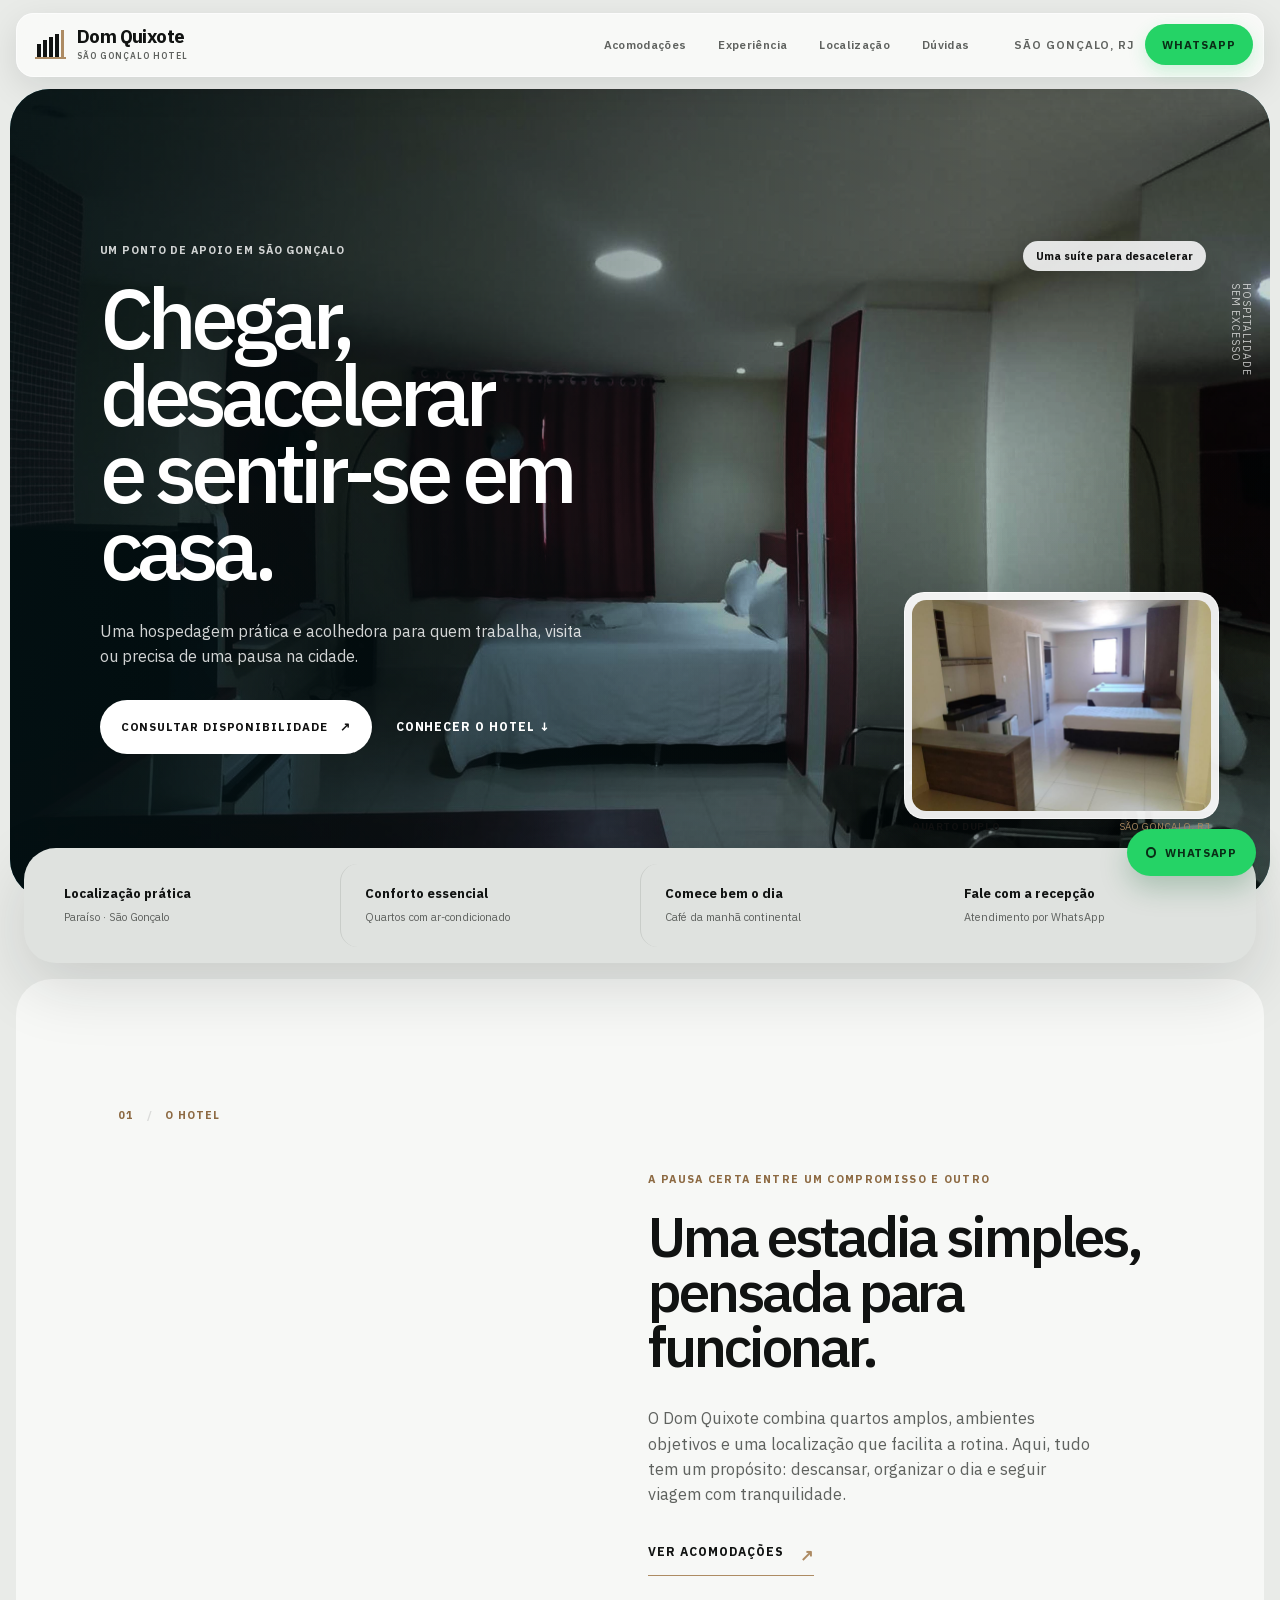
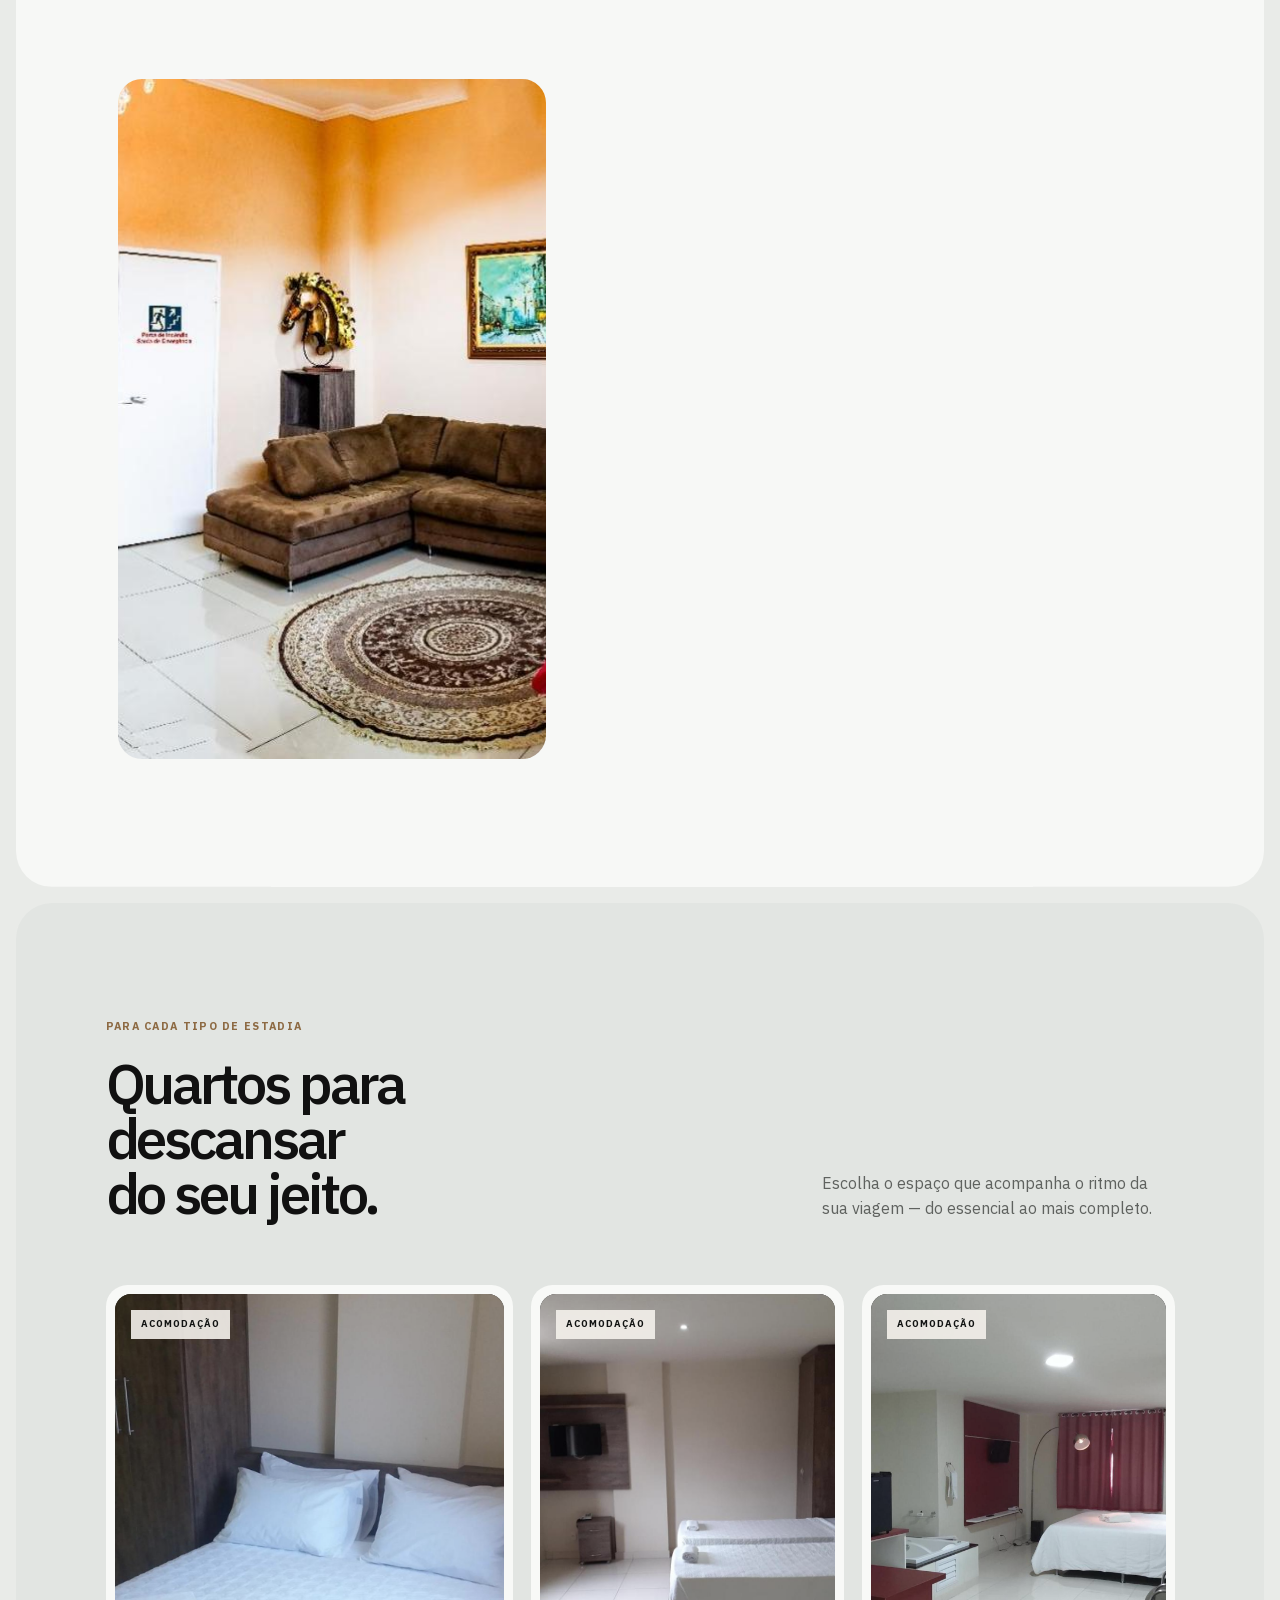
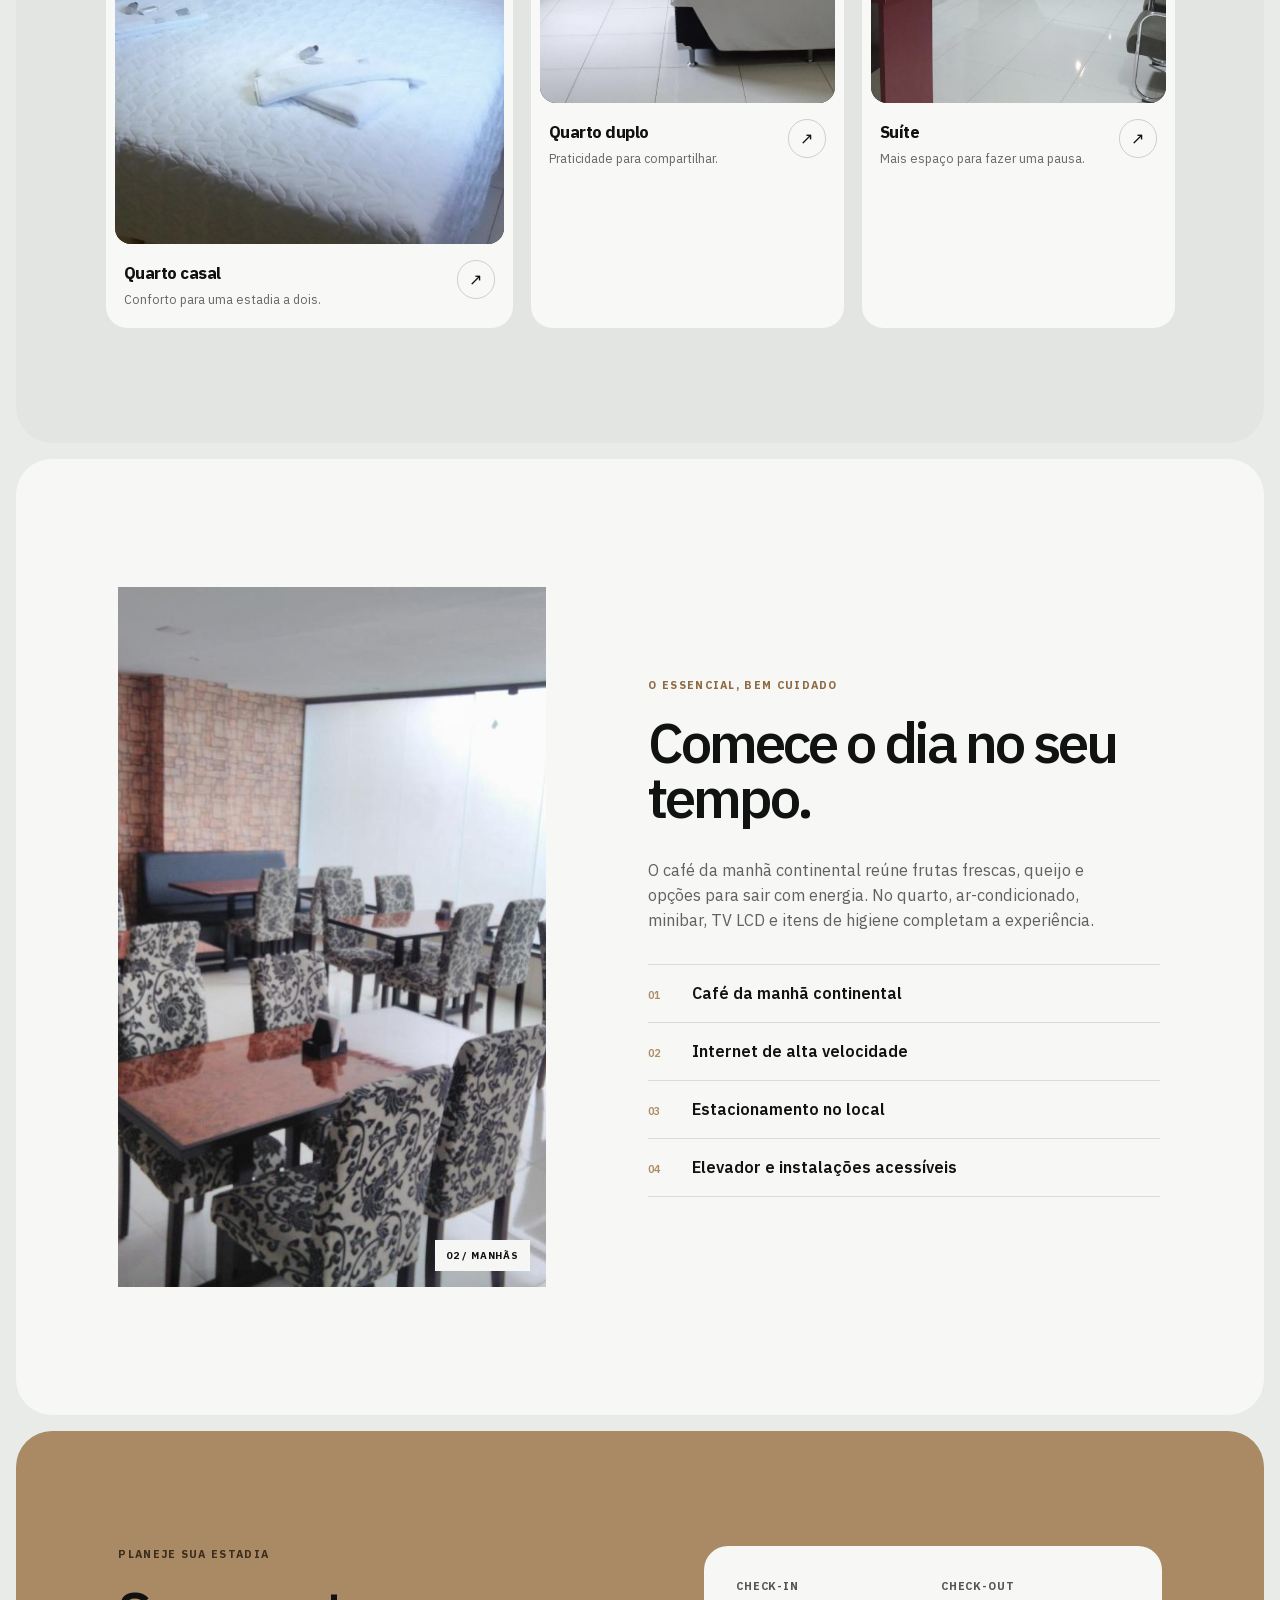
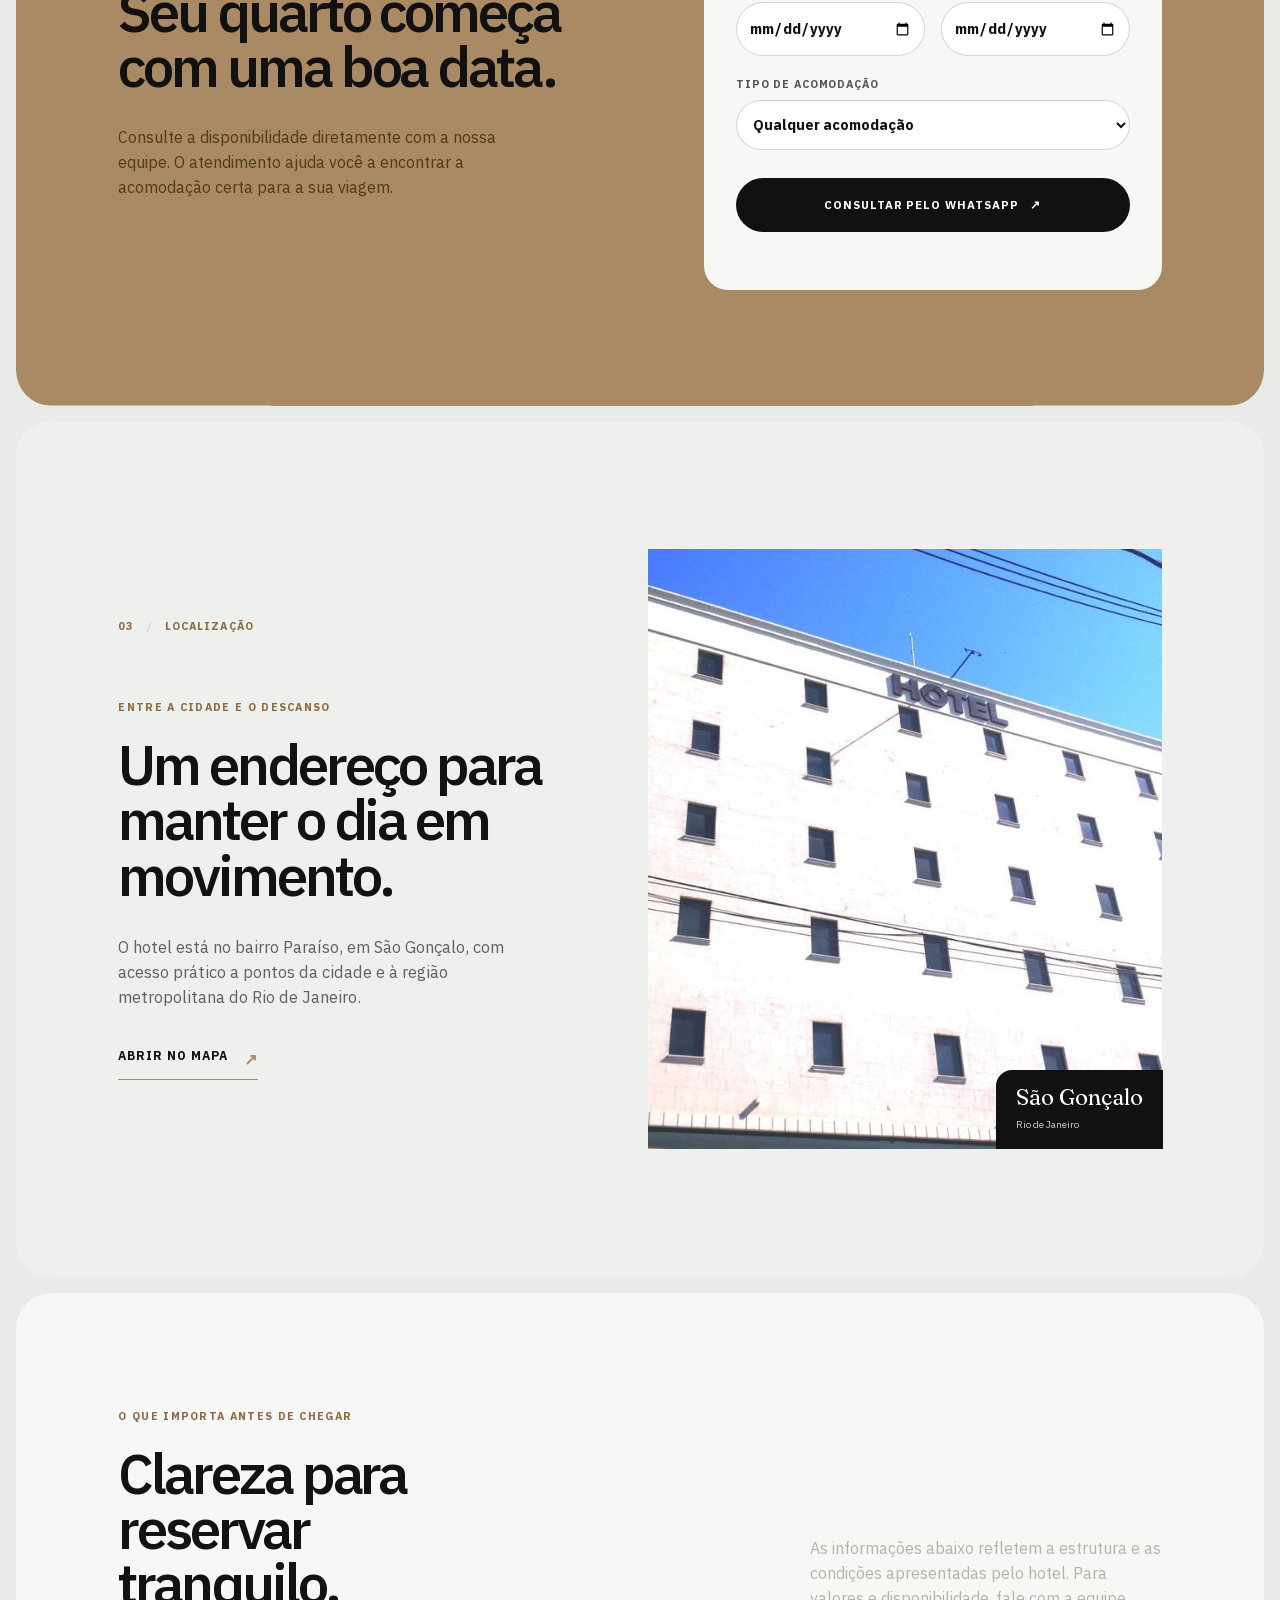
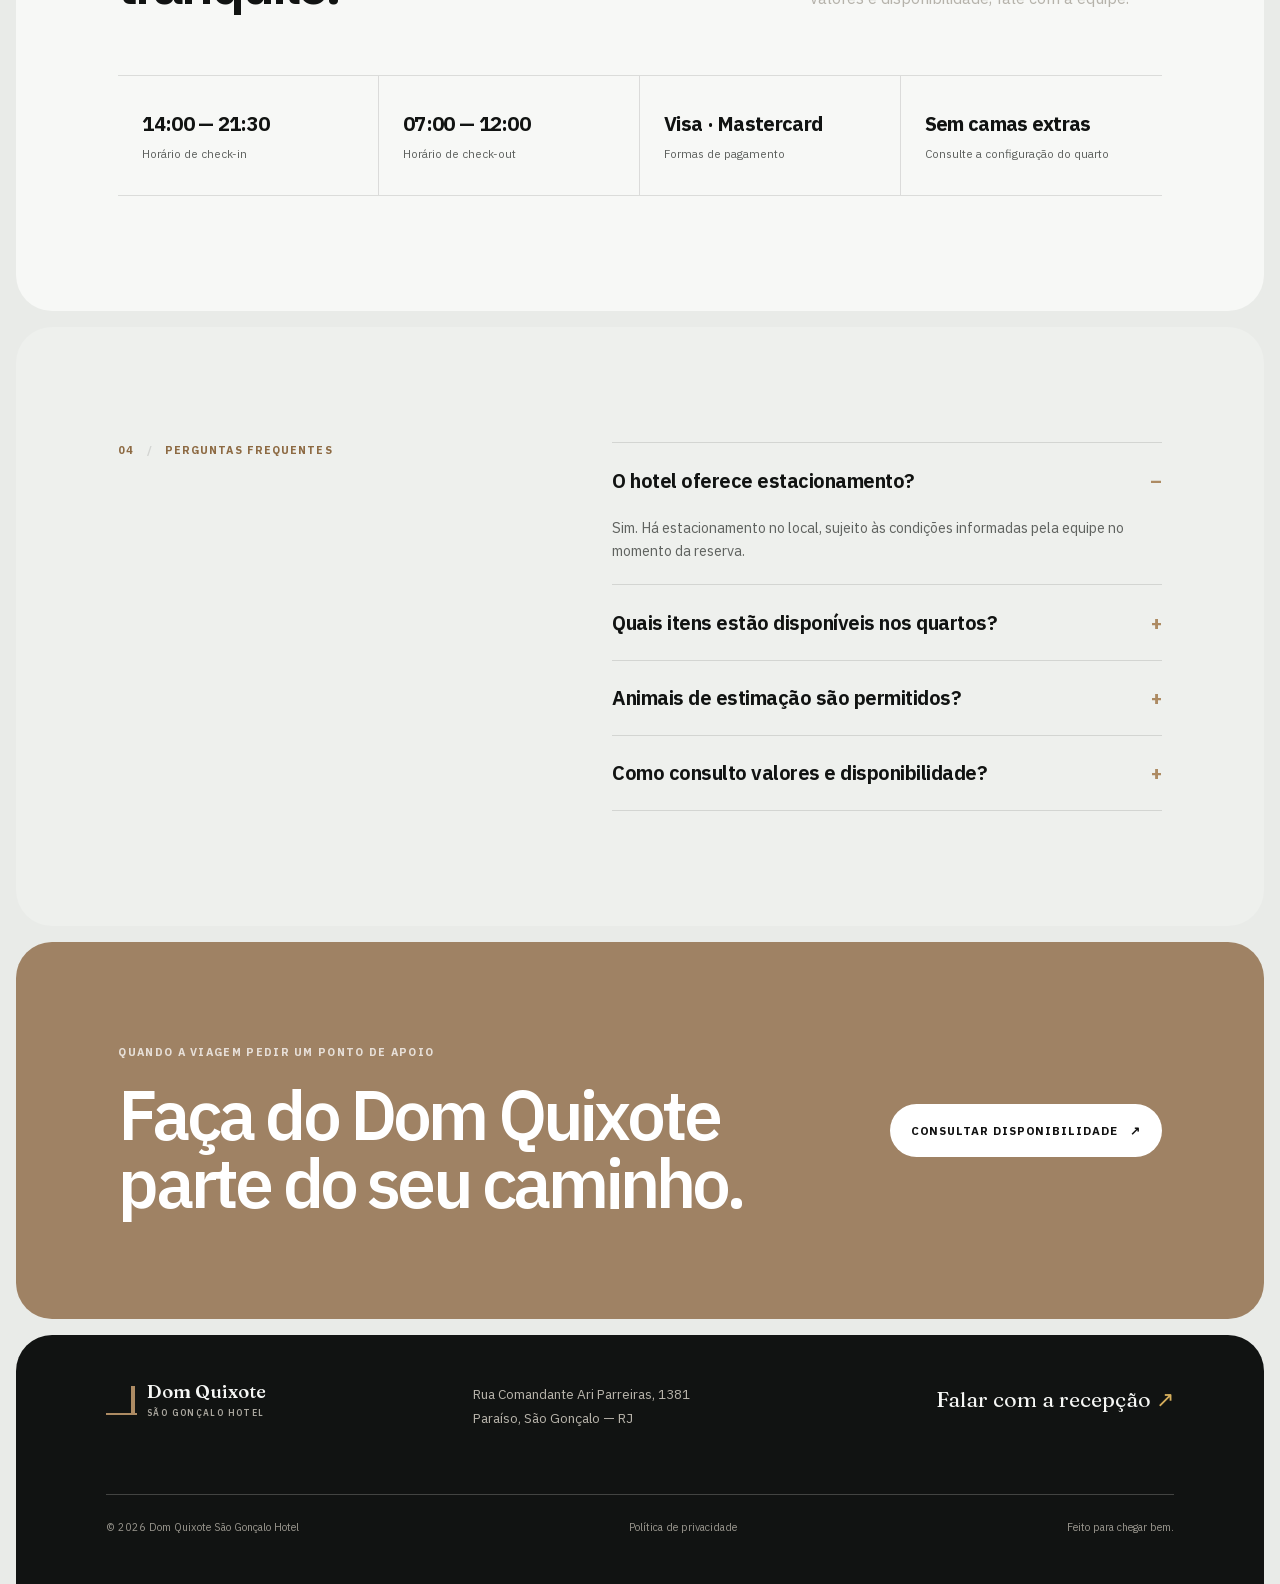
<file: index.html>
<!doctype html>
<html lang="pt-BR">
<head>
  <meta charset="utf-8">
  <meta name="viewport" content="width=device-width, initial-scale=1">
  <meta name="description" content="Dom Quixote São Gonçalo Hotel: quartos amplos, café da manhã e localização prática para viagens de trabalho e estadias na cidade.">
  <meta name="theme-color" content="#f4f1eb">
  <title>Dom Quixote — São Gonçalo Hotel</title>
  <link rel="icon" href="icon.svg" type="image/svg+xml">
  <link rel="stylesheet" href="style.css?v=2026-motion">
</head>
<body>
  <a class="skip-link" href="#conteudo">Pular para o conteúdo</a>
  <header class="site-header" data-header>
    <a class="brand" href="#top" aria-label="Dom Quixote, início">
      <span class="brand-mark" aria-hidden="true"><i></i><i></i><i></i><i></i><i></i></span>
      <span><strong>Dom Quixote</strong><small>São Gonçalo hotel</small></span>
    </a>
    <nav class="main-nav" aria-label="Navegação principal">
      <a href="#acomodacoes">Acomodações</a><a href="#experiencia">Experiência</a><a href="#localizacao">Localização</a><a href="#faq">Dúvidas</a>
    </nav>
    <div class="header-actions"><a class="text-link" href="#localizacao">São Gonçalo, RJ</a><a class="button button-whatsapp button-small" href="https://wa.me/5521969480023" target="_blank" rel="noopener">WhatsApp</a></div>
    <button class="menu-toggle" type="button" aria-expanded="false" aria-controls="mobile-nav"><span></span><span></span><span></span><b class="sr-only">Abrir menu</b></button>
    <nav id="mobile-nav" class="mobile-nav" aria-label="Navegação móvel" hidden>
      <a href="#acomodacoes">Acomodações</a><a href="#experiencia">Experiência</a><a href="#localizacao">Localização</a><a href="#faq">Dúvidas</a><a class="button button-dark" href="#reservar">Consultar disponibilidade</a>
    </nav>
  </header>

  <main id="conteudo">
    <section class="hero" id="top">
      <div class="hero-copy reveal"><p class="eyebrow">Um ponto de apoio em São Gonçalo</p><h1>Chegar, desacelerar<br>e sentir-se <em>em casa.</em></h1><p class="hero-lede">Uma hospedagem prática e acolhedora para quem trabalha, visita ou precisa de uma pausa na cidade.</p><div class="hero-actions"><a class="button button-dark" href="#reservar">Consultar disponibilidade <span aria-hidden="true">↗</span></a><a class="quiet-link" href="#acomodacoes">Conhecer o hotel <span aria-hidden="true">↓</span></a></div></div>
      <div class="hero-gallery reveal reveal-delay" aria-label="Ambientes do hotel">
        <canvas class="suite-webgl" id="suite-webgl" aria-hidden="true"></canvas>
        <figure class="hero-main"><img src="_next/static/media/suite-01.2mt26_4ew4ogs.jpg" alt="Suíte do Hotel Dom Quixote"><figcaption><strong>Uma suíte para desacelerar</strong></figcaption></figure>
        <figure class="hero-detail"><img src="_next/static/media/duplo-01.1b5atpbzt4_vv.jpg" alt="Quarto duplo do Hotel Dom Quixote"><figcaption>Quarto duplo <span>São Gonçalo, RJ</span></figcaption></figure>
        <div class="hero-note">Hospitalidade<br>sem excesso</div>
      </div>
      <div class="scroll-cue" aria-hidden="true"><span></span>role para explorar</div>
    </section>

    <section class="trust-strip" aria-label="Informações essenciais"><div><strong>Localização prática</strong><span>Paraíso · São Gonçalo</span></div><div><strong>Conforto essencial</strong><span>Quartos com ar-condicionado</span></div><div><strong>Comece bem o dia</strong><span>Café da manhã continental</span></div><div><strong>Fale com a recepção</strong><span>Atendimento por WhatsApp</span></div></section>

    <section class="split-section intro-section" id="experiencia"><div class="section-index">01 <span>/</span> o hotel</div><div class="split-copy"><p class="eyebrow">A pausa certa entre um compromisso e outro</p><h2>Uma estadia simples, pensada para funcionar.</h2><p>O Dom Quixote combina quartos amplos, ambientes objetivos e uma localização que facilita a rotina. Aqui, tudo tem um propósito: descansar, organizar o dia e seguir viagem com tranquilidade.</p><a class="arrow-link" href="#acomodacoes">Ver acomodações <span>↗</span></a></div><figure class="editorial-image"><img src="_next/static/media/lobby-03.2or-2n7jer8im.jpg" alt="Área interna iluminada do hotel" loading="lazy"></figure></section>

    <section class="accommodations" id="acomodacoes"><div class="section-heading"><div><p class="eyebrow">Para cada tipo de estadia</p><h2>Quartos para descansar<br><em>do seu jeito.</em></h2></div><p>Escolha o espaço que acompanha o ritmo da sua viagem — do essencial ao mais completo.</p></div><div class="room-grid">
      <article class="room-card room-card-large"><div class="room-image"><img src="_next/static/media/casal-02.13arcnqg7bj6f.jpg" alt="Quarto casal" loading="lazy"><span class="room-tag">Acomodação</span></div><div class="room-info"><div><h3>Quarto casal</h3><p>Conforto para uma estadia a dois.</p></div><a class="circle-link" href="#reservar" aria-label="Consultar quarto casal">↗</a></div></article>
      <article class="room-card"><div class="room-image"><img src="_next/static/media/duplo-02.3i3cqlczq-6nj.jpg" alt="Quarto duplo" loading="lazy"><span class="room-tag">Acomodação</span></div><div class="room-info"><div><h3>Quarto duplo</h3><p>Praticidade para compartilhar.</p></div><a class="circle-link" href="#reservar" aria-label="Consultar quarto duplo">↗</a></div></article>
      <article class="room-card"><div class="room-image"><img src="_next/static/media/suite-02.2lbvm7xhpside.jpg" alt="Suíte do hotel" loading="lazy"><span class="room-tag">Acomodação</span></div><div class="room-info"><div><h3>Suíte</h3><p>Mais espaço para fazer uma pausa.</p></div><a class="circle-link" href="#reservar" aria-label="Consultar suíte">↗</a></div></article>
    </div></section>

    <section class="amenities-section"><div class="amenities-image"><img src="_next/static/media/cafe-01-sala.0e7edvti59hud.jpg" alt="Salão do café da manhã" loading="lazy"><span class="image-label">02 / manhãs</span></div><div class="amenities-copy"><p class="eyebrow">O essencial, bem cuidado</p><h2>Comece o dia no seu tempo.</h2><p>O café da manhã continental reúne frutas frescas, queijo e opções para sair com energia. No quarto, ar-condicionado, minibar, TV LCD e itens de higiene completam a experiência.</p><ul class="amenity-list"><li><span>01</span> Café da manhã continental</li><li><span>02</span> Internet de alta velocidade</li><li><span>03</span> Estacionamento no local</li><li><span>04</span> Elevador e instalações acessíveis</li></ul></div></section>

    <section class="booking-section" id="reservar"><div class="booking-copy"><p class="eyebrow">Planeje sua estadia</p><h2>Seu quarto começa<br>com uma <em>boa data.</em></h2><p>Consulte a disponibilidade diretamente com a nossa equipe. O atendimento ajuda você a encontrar a acomodação certa para a sua viagem.</p></div><form class="booking-form" id="booking-form"><div class="date-fields"><label>Check-in<input type="date" name="checkin" required></label><label>Check-out<input type="date" name="checkout" required></label></div><label>Tipo de acomodação<select name="room"><option>Qualquer acomodação</option><option>Quarto casal</option><option>Quarto duplo</option><option>Suíte</option></select></label><button class="button button-light" type="submit">Consultar pelo WhatsApp <span aria-hidden="true">↗</span></button><p class="form-status" role="status" aria-live="polite"></p></form></section>

    <section class="location-section" id="localizacao"><div class="location-copy"><div class="section-index">03 <span>/</span> localização</div><p class="eyebrow">Entre a cidade e o descanso</p><h2>Um endereço para manter o dia em movimento.</h2><p>O hotel está no bairro Paraíso, em São Gonçalo, com acesso prático a pontos da cidade e à região metropolitana do Rio de Janeiro.</p><a class="arrow-link" href="https://maps.google.com/?q=Rua+Comandante+Ari+Parreiras+1381+São+Gonçalo+RJ" target="_blank" rel="noopener">Abrir no mapa <span>↗</span></a></div><div class="location-visual"><img src="_next/static/media/fachada-01.3qozntltwcibs.jpg" alt="Fachada do Hotel Dom Quixote" loading="lazy"><div class="location-pin">São Gonçalo<br><small>Rio de Janeiro</small></div></div></section>

    <section class="proof-section" id="avaliacoes"><div class="section-heading"><div><p class="eyebrow">O que importa antes de chegar</p><h2>Clareza para<br><em>reservar tranquilo.</em></h2></div><p>As informações abaixo refletem a estrutura e as condições apresentadas pelo hotel. Para valores e disponibilidade, fale com a equipe.</p></div><div class="proof-grid"><div class="proof-item"><strong>14:00 — 21:30</strong><span>Horário de check-in</span></div><div class="proof-item"><strong>07:00 — 12:00</strong><span>Horário de check-out</span></div><div class="proof-item"><strong>Visa · Mastercard</strong><span>Formas de pagamento</span></div><div class="proof-item"><strong>Sem camas extras</strong><span>Consulte a configuração do quarto</span></div></div></section>

    <section class="faq-section" id="faq"><div class="section-index">04 <span>/</span> perguntas frequentes</div><div class="faq-list"><details open><summary>O hotel oferece estacionamento?</summary><p>Sim. Há estacionamento no local, sujeito às condições informadas pela equipe no momento da reserva.</p></details><details><summary>Quais itens estão disponíveis nos quartos?</summary><p>Os quartos contam com ar-condicionado, minibar, TV LCD e produtos de higiene pessoal gratuitos.</p></details><details><summary>Animais de estimação são permitidos?</summary><p>Não. Animais de estimação não são permitidos na propriedade.</p></details><details><summary>Como consulto valores e disponibilidade?</summary><p>Use o formulário acima ou fale diretamente com a recepção pelo WhatsApp.</p></details></div></section>

    <section class="final-cta"><div><p class="eyebrow">Quando a viagem pedir um ponto de apoio</p><h2>Faça do Dom Quixote<br>parte do seu caminho.</h2></div><a class="button button-dark" href="#reservar">Consultar disponibilidade <span aria-hidden="true">↗</span></a></section>
  </main>

  <footer class="site-footer" id="contato"><div class="footer-top"><a class="brand" href="#top"><span class="brand-mark" aria-hidden="true"><i></i><i></i><i></i><i></i><i></i></span><span><strong>Dom Quixote</strong><small>São Gonçalo hotel</small></span></a><p>Rua Comandante Ari Parreiras, 1381<br>Paraíso, São Gonçalo — RJ</p><a class="footer-contact" href="https://wa.me/5521969480023" target="_blank" rel="noopener">Falar com a recepção <span>↗</span></a></div><div class="footer-bottom"><span>© 2026 Dom Quixote São Gonçalo Hotel</span><a href="politica-de-privacidade.html">Política de privacidade</a><span>Feito para chegar bem.</span></div></footer>
  <a class="whatsapp-float" href="https://wa.me/5521969480023" target="_blank" rel="noopener" aria-label="Falar com a recepção pelo WhatsApp"><span class="whatsapp-dot" aria-hidden="true"></span><span>WhatsApp</span></a>
  <script src="script.js?v=2026-motion"></script>
  <script type="module" src="three-scene.js?v=2026-motion"></script>
</body>
</html>
</file>
<file: style.css>
@font-face{font-family:Fraunces;src:url('_next/static/media/54fc36028e2bb174-s.p.20jfceqj9zyw9.woff2') format('woff2');font-display:swap;font-weight:100 900}@font-face{font-family:IBMPlex;src:url('_next/static/media/03fc1b4a8d284b5e-s.p.0wiir8udbzjvx.woff2') format('woff2');font-display:swap;font-weight:100 700}:root{--paper:#f4f1eb;--paper-2:#ebe6dd;--ink:#191a18;--graphite:#555751;--gold:#a77a27;--line:rgba(25,26,24,.16);--serif:Fraunces,Georgia,serif;--sans:IBMPlex,Arial,sans-serif;--radius:2px;--shadow:0 24px 70px rgba(41,33,22,.13)}*{box-sizing:border-box}html{scroll-behavior:smooth}body{margin:0;background:var(--paper);color:var(--ink);font-family:var(--sans);font-size:16px;line-height:1.55}img{display:block;width:100%;height:100%;object-fit:cover}a{color:inherit;text-decoration:none}button,input,select{font:inherit}.skip-link{position:fixed;left:1rem;top:1rem;z-index:100;padding:.75rem 1rem;background:var(--ink);color:var(--paper);transform:translateY(-150%)}.skip-link:focus{transform:none}.sr-only{position:absolute;width:1px;height:1px;overflow:hidden;clip:rect(0,0,0,0)}:focus-visible{outline:2px solid var(--gold);outline-offset:4px}.site-header{position:sticky;top:1rem;z-index:20;display:flex;align-items:center;gap:2rem;width:min(calc(100% - 2rem),72rem);margin:0 auto;padding:.65rem .8rem .65rem 1rem;background:color-mix(in srgb,var(--paper) 90%,transparent);border:1px solid var(--line);border-radius:999px;backdrop-filter:blur(16px);box-shadow:0 8px 30px rgba(41,33,22,.06)}.brand{display:inline-flex;align-items:center;gap:.65rem;white-space:nowrap}.brand strong{display:block;font-family:var(--serif);font-size:1.17rem;font-weight:550;line-height:1}.brand small{display:block;margin-top:.22rem;color:var(--graphite);font-size:.54rem;font-weight:600;letter-spacing:.16em;text-transform:uppercase}.brand-mark{display:flex;align-items:end;gap:2px;width:31px;height:28px;border-bottom:2px solid var(--gold);padding:0 2px}.brand-mark i{display:block;width:4px;background:var(--ink);height:13px}.brand-mark i:nth-child(2){height:17px}.brand-mark i:nth-child(3){height:20px}.brand-mark i:nth-child(4){height:23px}.brand-mark i:nth-child(5){height:27px;background:var(--gold)}.main-nav{display:flex;gap:1.5rem;margin-left:auto}.main-nav a,.text-link{font-size:.72rem;font-weight:600;letter-spacing:.08em;text-transform:uppercase;color:var(--graphite)}.main-nav a:hover,.text-link:hover{color:var(--gold)}.header-actions{display:flex;align-items:center;gap:1.25rem}.button{display:inline-flex;align-items:center;justify-content:center;gap:.75rem;min-height:3.35rem;padding:.8rem 1.25rem;border:1px solid transparent;border-radius:var(--radius);font-size:.72rem;font-weight:700;letter-spacing:.08em;text-transform:uppercase;transition:transform .3s ease,background .3s ease,color .3s ease,border .3s ease}.button:hover{transform:translateY(-2px)}.button-dark{background:var(--ink);color:var(--paper)}.button-dark:hover{background:var(--gold)}.button-light{background:var(--paper);color:var(--ink)}.button-light:hover{background:#fff}.button-small{min-height:2.5rem;padding:.65rem 1rem}.menu-toggle{display:none;margin-left:auto;border:0;background:none;padding:.4rem}.menu-toggle span{display:block;width:1.5rem;height:1px;margin:.3rem;background:var(--ink)}.mobile-nav{position:absolute;top:100%;left:0;right:0;padding:1rem 1.25rem 1.5rem;background:var(--paper);border-bottom:1px solid var(--line)}.mobile-nav a{display:block;padding:1rem 0;border-bottom:1px solid var(--line);font-family:var(--serif);font-size:1.35rem}.mobile-nav .button{margin-top:1rem;font-family:var(--sans);font-size:.72rem;border:0}.hero{position:relative;display:grid;grid-template-columns:minmax(280px,.78fr) minmax(460px,1.22fr);gap:clamp(2rem,7vw,8rem);min-height:calc(100vh - 73px);padding:clamp(4rem,10vw,8rem) clamp(1.25rem,7vw,8rem) 7rem;overflow:hidden}.hero-copy{align-self:center;max-width:35rem;padding-bottom:4rem}.eyebrow{margin:0 0 1.25rem;color:var(--gold);font-size:.68rem;font-weight:700;letter-spacing:.12em;text-transform:uppercase}.hero h1{max-width:10ch;margin:0;font-family:var(--serif);font-size:clamp(3.5rem,6.2vw,7rem);font-weight:430;letter-spacing:-.055em;line-height:.94}.hero h1 em,h2 em{font-style:italic;color:var(--gold)}.hero-lede{max-width:30rem;margin:2rem 0 2.5rem;color:var(--graphite);font-size:1.08rem}.hero-actions{display:flex;align-items:center;gap:1.5rem;flex-wrap:wrap}.quiet-link,.arrow-link{font-size:.76rem;font-weight:700;letter-spacing:.08em;text-transform:uppercase}.quiet-link{color:var(--graphite)}.quiet-link:hover,.arrow-link:hover{color:var(--gold)}.hero-gallery{position:relative;min-height:590px}.hero-main{position:absolute;inset:0 10% 8% 0;margin:0;overflow:hidden;background:#ccc;box-shadow:var(--shadow)}.hero-main img{filter:saturate(.84)}.hero-main:after{content:"";position:absolute;inset:0;background:linear-gradient(180deg,transparent 55%,rgba(10,10,8,.45))}.hero-main figcaption{position:absolute;z-index:1;right:2rem;bottom:1.5rem;left:2rem;display:flex;justify-content:space-between;align-items:end;color:white}.hero-main figcaption span{font-size:.74rem;letter-spacing:.1em}.hero-main figcaption strong{max-width:10rem;font-family:var(--serif);font-size:1.6rem;font-weight:400;line-height:1}.hero-detail{position:absolute;right:0;bottom:0;width:39%;height:42%;margin:0;padding:.5rem;background:var(--paper);box-shadow:var(--shadow)}.hero-detail img{height:100%}.hero-detail figcaption{display:flex;justify-content:space-between;padding:.55rem 0 0;font-size:.62rem;font-weight:700;letter-spacing:.06em;text-transform:uppercase}.hero-detail figcaption span{color:var(--gold);font-weight:400}.hero-note{position:absolute;top:7%;right:2%;font-family:var(--serif);font-size:1.15rem;font-style:italic;line-height:1.1;writing-mode:vertical-rl;color:var(--gold)}.scroll-cue{position:absolute;bottom:2.2rem;left:clamp(1.25rem,7vw,8rem);display:flex;align-items:center;gap:.75rem;color:var(--graphite);font-size:.64rem;letter-spacing:.1em;text-transform:uppercase}.scroll-cue span{display:block;width:3.5rem;height:1px;background:var(--gold)}.trust-strip{display:grid;grid-template-columns:repeat(4,1fr);border-top:1px solid var(--line);border-bottom:1px solid var(--line);background:var(--paper-2)}.trust-strip div{padding:1.5rem clamp(1rem,3vw,3rem);border-right:1px solid var(--line)}.trust-strip div:last-child{border:0}.trust-strip strong,.trust-strip span{display:block}.trust-strip strong{font-family:var(--serif);font-size:1rem;font-weight:550}.trust-strip span{margin-top:.25rem;color:var(--graphite);font-size:.72rem}.split-section,.amenities-section,.location-section{display:grid;grid-template-columns:1fr 1.2fr;gap:clamp(3rem,8vw,9rem);padding:clamp(5rem,10vw,10rem) clamp(1.25rem,8vw,9rem)}.section-index{color:var(--gold);font-size:.68rem;font-weight:700;letter-spacing:.1em;text-transform:uppercase}.section-index span{padding:0 .5rem;color:var(--line)}.split-copy{max-width:35rem}.split-copy .eyebrow{margin-top:4rem}.split-copy h2,.section-heading h2,.amenities-copy h2,.location-copy h2,.booking-copy h2,.final-cta h2{margin:0;font-family:var(--serif);font-size:clamp(2.6rem,4.4vw,5.5rem);font-weight:430;letter-spacing:-.05em;line-height:.98}.split-copy>p:not(.eyebrow),.amenities-copy>p:not(.eyebrow),.location-copy>p:not(.eyebrow){max-width:28rem;margin:2rem 0;color:var(--graphite);font-size:1.02rem}.arrow-link{display:inline-flex;gap:1rem;border-bottom:1px solid var(--gold);padding-bottom:.45rem}.arrow-link span{font-size:1rem;color:var(--gold)}.editorial-image{height:clamp(380px,55vw,680px);margin:0;overflow:hidden}.editorial-image img{object-position:center}.accommodations{padding:clamp(5rem,9vw,9rem) clamp(1.25rem,7vw,8rem);background:var(--ink);color:var(--paper)}.section-heading{display:flex;justify-content:space-between;align-items:end;gap:3rem;margin-bottom:4rem}.section-heading h2{max-width:10ch}.section-heading>p{max-width:22rem;margin:0;color:#b5b2aa}.room-grid{display:grid;grid-template-columns:1.3fr 1fr 1fr;gap:1rem}.room-card{min-width:0}.room-image{position:relative;height:clamp(270px,32vw,470px);overflow:hidden;background:#333}.room-card-large .room-image{height:clamp(350px,43vw,610px)}.room-image img{transition:transform .7s cubic-bezier(.2,.7,.2,1);filter:saturate(.86)}.room-card:hover .room-image img{transform:scale(1.045)}.room-tag{position:absolute;top:1rem;left:1rem;padding:.45rem .65rem;background:rgba(244,241,235,.9);color:var(--ink);font-size:.6rem;font-weight:700;letter-spacing:.1em;text-transform:uppercase}.room-info{display:flex;justify-content:space-between;align-items:start;padding:1.2rem 0;border-bottom:1px solid rgba(244,241,235,.25)}.room-info h3{margin:0;font-family:var(--serif);font-size:1.5rem;font-weight:450}.room-info p{margin:.25rem 0 0;color:#aaa79f;font-size:.77rem}.circle-link{display:grid;place-items:center;width:2.4rem;height:2.4rem;border:1px solid rgba(244,241,235,.45);border-radius:50%;font-size:1rem;transition:.3s}.circle-link:hover{background:var(--gold);border-color:var(--gold);color:white}.amenities-section{align-items:center;background:var(--paper-2)}.amenities-image{position:relative;height:clamp(430px,60vw,700px)}.image-label{position:absolute;right:1rem;bottom:1rem;padding:.5rem .7rem;background:var(--paper);font-size:.62rem;font-weight:700;letter-spacing:.08em;text-transform:uppercase}.amenities-copy{max-width:32rem}.amenity-list{margin:2rem 0 0;padding:0;list-style:none;border-top:1px solid var(--line)}.amenity-list li{padding:1rem 0;border-bottom:1px solid var(--line);font-family:var(--serif);font-size:1.18rem}.amenity-list span{display:inline-block;width:2.5rem;color:var(--gold);font-family:var(--sans);font-size:.67rem}.booking-section{display:grid;grid-template-columns:1fr 1fr;gap:clamp(3rem,10vw,10rem);padding:clamp(5rem,9vw,9rem) clamp(1.25rem,8vw,9rem);background:var(--gold);color:var(--ink)}.booking-copy{max-width:35rem}.booking-copy>p:not(.eyebrow){max-width:27rem;margin-top:2rem;color:#4e3b19}.booking-form{align-self:end;padding:2rem;background:var(--ink);color:var(--paper);box-shadow:var(--shadow)}.booking-form label{display:block;margin-bottom:1.25rem;color:#cbc6bb;font-size:.68rem;font-weight:700;letter-spacing:.08em;text-transform:uppercase}.date-fields{display:grid;grid-template-columns:1fr 1fr;gap:1rem}.booking-form input,.booking-form select{display:block;width:100%;margin-top:.45rem;padding:.85rem .75rem;border:1px solid rgba(244,241,235,.35);border-radius:0;background:transparent;color:var(--paper);font-size:.9rem}.booking-form option{color:var(--ink)}.booking-form .button{width:100%;margin-top:.5rem}.form-status{min-height:1.2em;margin:.75rem 0 0;color:#d6b768;font-size:.77rem}.location-section{align-items:center;background:var(--paper)}.location-copy{max-width:34rem}.location-copy .section-index{margin-bottom:4rem}.location-visual{position:relative;height:clamp(360px,49vw,600px)}.location-pin{position:absolute;right:-1px;bottom:0;padding:1rem 1.25rem;background:var(--gold);font-family:var(--serif);font-size:1.4rem;line-height:1.05}.location-pin small{font-family:var(--sans);font-size:.62rem;color:#4e3b19}.proof-section{padding:clamp(5rem,9vw,8rem) clamp(1.25rem,8vw,9rem);background:var(--paper-2)}.proof-grid{display:grid;grid-template-columns:repeat(4,1fr);border-top:1px solid var(--line);border-bottom:1px solid var(--line)}.proof-item{padding:2rem 1.5rem;border-right:1px solid var(--line)}.proof-item:last-child{border:0}.proof-item strong{display:block;font-family:var(--serif);font-size:1.6rem;font-weight:450}.proof-item span{display:block;margin-top:.4rem;color:var(--graphite);font-size:.72rem}.faq-section{display:grid;grid-template-columns:1fr 1.5fr;gap:clamp(3rem,10vw,10rem);padding:clamp(5rem,9vw,9rem) clamp(1.25rem,8vw,9rem)}.faq-list{border-top:1px solid var(--line)}details{border-bottom:1px solid var(--line)}summary{cursor:pointer;list-style:none;padding:1.35rem 0;font-family:var(--serif);font-size:1.25rem}summary::-webkit-details-marker{display:none}summary:after{float:right;color:var(--gold);content:'+';font-family:var(--sans);font-size:1.25rem}details[open] summary:after{content:'–'}details p{max-width:35rem;margin:0 2rem 1.4rem 0;color:var(--graphite);font-size:.9rem}.final-cta{display:flex;align-items:end;justify-content:space-between;gap:2rem;padding:clamp(4rem,8vw,8rem) clamp(1.25rem,8vw,9rem);background:var(--paper-2);border-top:1px solid var(--line)}.final-cta h2{font-size:clamp(2.8rem,5.4vw,6rem)}.site-footer{padding:3rem clamp(1.25rem,7vw,8rem) 5rem;background:var(--ink);color:var(--paper)}.footer-top{display:grid;grid-template-columns:1fr 1fr 1fr;gap:2rem;align-items:start;padding-bottom:4rem;border-bottom:1px solid rgba(244,241,235,.22)}.footer-top .brand small{color:#aaa79f}.footer-top p{margin:0;color:#b7b3aa;font-size:.85rem;line-height:1.7}.footer-contact{justify-self:end;font-family:var(--serif);font-size:1.35rem}.footer-contact span{color:#d5ae5c}.footer-bottom{display:flex;justify-content:space-between;gap:1rem;padding-top:1.5rem;color:#96938b;font-size:.68rem}.footer-bottom a:hover{color:var(--paper)}.dock{position:fixed;z-index:15;right:1.25rem;bottom:1.25rem;display:flex;align-items:center;gap:.25rem;padding:.35rem;background:rgba(25,26,24,.94);border:1px solid rgba(244,241,235,.2);border-radius:2rem;color:var(--paper);box-shadow:var(--shadow)}.dock a{display:grid;place-items:center;width:3.2rem;height:3.2rem;border-radius:50%;transition:.3s}.dock a:hover{background:var(--gold)}.dock span{font-size:1.1rem;line-height:1}.dock small{font-size:.45rem;letter-spacing:.06em;text-transform:uppercase}.dock-primary{background:var(--gold)}.reveal{opacity:0;transform:translateY(18px);animation:reveal .8s cubic-bezier(.2,.7,.2,1) .15s forwards}.reveal-delay{animation-delay:.35s}@keyframes reveal{to{opacity:1;transform:none}}@media(max-width:1000px){.main-nav{display:none}.menu-toggle{display:block}.header-actions{margin-left:auto}.hero{grid-template-columns:1fr;min-height:auto;padding-top:5rem}.hero-copy{padding:0}.hero-gallery{min-height:65vw;max-height:640px}.trust-strip{grid-template-columns:repeat(2,1fr)}.trust-strip div:nth-child(2){border-right:0}.trust-strip div:nth-child(-n+2){border-bottom:1px solid var(--line)}.split-section,.amenities-section,.location-section{grid-template-columns:1fr;gap:2rem}.split-copy .eyebrow{margin-top:2rem}.editorial-image{max-height:600px}.room-grid{grid-template-columns:1fr 1fr}.room-card-large{grid-column:1/-1}.booking-section{grid-template-columns:1fr}.faq-section{grid-template-columns:1fr;gap:3rem}.footer-top{grid-template-columns:1fr 1fr}.footer-contact{justify-self:start}.footer-bottom{flex-wrap:wrap}}@media(max-width:620px){.site-header{padding:.85rem 1rem}.header-actions{display:none}.hero{padding:4rem 1.15rem 6rem}.hero h1{font-size:3.35rem}.hero-lede{font-size:.98rem}.hero-gallery{min-height:110vw}.hero-main{inset:0 5% 15% 0}.hero-detail{width:46%;height:36%}.hero-note{right:0;font-size:.9rem}.scroll-cue{left:1.15rem}.trust-strip{grid-template-columns:1fr}.trust-strip div{border-right:0!important;border-bottom:1px solid var(--line)}.trust-strip div:last-child{border-bottom:0}.split-section,.amenities-section,.location-section,.accommodations,.booking-section,.proof-section,.faq-section,.final-cta{padding-right:1.15rem;padding-left:1.15rem}.section-heading{display:block}.section-heading>p{margin-top:1.5rem}.room-grid{grid-template-columns:1fr}.room-card-large{grid-column:auto}.room-card-large .room-image,.room-image{height:86vw;max-height:420px}.date-fields{grid-template-columns:1fr}.booking-form{padding:1.25rem}.proof-grid{grid-template-columns:1fr 1fr}.proof-item{padding:1.25rem .8rem}.proof-item:nth-child(2){border-right:0}.proof-item:nth-child(-n+2){border-bottom:1px solid var(--line)}.proof-item strong{font-size:1.15rem}.final-cta{display:block}.final-cta .button{margin-top:2rem}.footer-top{grid-template-columns:1fr;gap:1.5rem;padding-bottom:2.5rem}.footer-bottom{display:grid;grid-template-columns:1fr;gap:.5rem}.dock{right:50%;transform:translateX(50%);bottom:.75rem;width:calc(100% - 1.5rem);justify-content:space-around}.dock a{width:2.8rem;height:2.8rem}.dock small{font-size:.42rem}}
@media(prefers-reduced-motion:reduce){html{scroll-behavior:auto}.reveal{opacity:1;transform:none;animation:none}.button,.room-image img,.dock a{transition:none}}

/* Rounded editorial surfaces inspired by the supplied hotel references */
body{background:#e6e1d8}.site-header{box-shadow:0 10px 32px rgba(41,33,22,.08)}.hero{margin:1rem auto 0;width:min(calc(100% - 2rem),90rem);min-height:calc(100vh - 90px);border:1px solid var(--line);border-radius:2.25rem;background:var(--paper);padding-left:clamp(1.5rem,7vw,8rem);padding-right:clamp(1.5rem,7vw,8rem)}.hero-main,.hero-detail,.editorial-image,.amenities-image,.location-visual,.room-image{border-radius:1.35rem}.hero-detail{border-radius:1.35rem}.trust-strip{width:min(calc(100% - 2rem),90rem);margin:1rem auto 0;border:1px solid var(--line);border-radius:1.35rem;overflow:hidden}.split-section,.accommodations,.amenities-section,.booking-section,.location-section,.proof-section,.faq-section,.final-cta{width:min(calc(100% - 2rem),90rem);margin:1rem auto 0;border:1px solid var(--line);border-radius:2rem;overflow:hidden}.accommodations{border-color:rgba(244,241,235,.18)}.booking-form{border-radius:1.5rem}.booking-form input,.booking-form select{border-radius:999px}.button{border-radius:999px}.room-card{overflow:hidden}.room-info{padding-left:.35rem;padding-right:.35rem}.final-cta{align-items:center}.dock{border-radius:999px}.site-footer{margin-top:1rem;border-radius:2rem 2rem 0 0}@media(max-width:620px){.site-header{top:.5rem;width:calc(100% - 1rem)}.hero,.trust-strip,.split-section,.accommodations,.amenities-section,.booking-section,.location-section,.proof-section,.faq-section,.final-cta{width:calc(100% - 1rem);border-radius:1.25rem}.hero{margin-top:.5rem}.trust-strip{margin-top:.5rem}.site-footer{border-radius:1.25rem 1.25rem 0 0}.dock{bottom:.55rem}}
.dock .dock-primary{background:#25d366;color:#092d16}.dock .dock-primary:hover{background:#1faa52;color:#fff}.dock .dock-primary small{color:#092d16}.dock .dock-primary:hover small{color:#fff}.dock{display:none!important}.button-whatsapp{background:#25d366;color:#092d16}.button-whatsapp:hover{background:#1faa52;color:#fff}.site-header{min-height:3.5rem;margin-top:1.1rem;margin-bottom:.65rem}.hero-main img{object-position:center 52%}.hero-detail img{object-position:center 48%}.whatsapp-float{position:fixed;right:1.5rem;bottom:1.5rem;z-index:30;display:inline-flex;align-items:center;gap:.55rem;padding:.8rem 1.1rem;border-radius:999px;background:#25d366;color:#092d16;box-shadow:0 12px 28px rgba(13,94,43,.25);font-size:.7rem;font-weight:800;letter-spacing:.06em;text-transform:uppercase;transition:transform .25s ease,background .25s ease}.whatsapp-float:hover{background:#1faa52;color:#fff;transform:translateY(-3px)}.whatsapp-dot{display:block;width:.65rem;height:.65rem;border:2px solid currentColor;border-radius:50%}.hero-main figcaption{right:auto;max-width:16rem;flex-direction:column;align-items:flex-start;gap:.35rem}.hero-main figcaption strong{max-width:14rem}@media(max-width:620px){.whatsapp-float{right:1rem;bottom:1rem;padding:.75rem 1rem}}

/* 2026 booking-led visual direction */
:root{--paper:#f6f7f5;--paper-2:#e8eae7;--ink:#111312;--graphite:#5f625f;--gold:#ad8b63;--line:rgba(17,19,18,.12);--radius:999px;--shadow:0 20px 55px rgba(20,24,21,.13)}body{background:#e9ebe8}.site-header{top:.8rem;width:min(calc(100% - 2rem),88rem);min-height:4rem;margin:.8rem auto 0;padding:.55rem .65rem .55rem 1.15rem;border-color:rgba(255,255,255,.65);border-radius:1.1rem;background:rgba(250,251,249,.88);box-shadow:0 10px 34px rgba(13,23,18,.10)}.site-header .brand strong{font-family:var(--sans);font-weight:700;letter-spacing:-.03em}.site-header .brand small{letter-spacing:.12em}.main-nav{gap:.4rem}.main-nav a{padding:.65rem .8rem;border-radius:999px;letter-spacing:.03em;text-transform:none}.main-nav a:hover{background:#e8ebe7;color:var(--ink)}.header-actions{gap:.7rem}.button-whatsapp{box-shadow:0 7px 18px rgba(37,211,102,.2)}.hero{display:block;position:relative;width:min(calc(100% - 2rem),90rem);height:min(820px,calc(100vh - 1rem));min-height:680px;margin:.75rem auto 0;padding:clamp(7rem,12vw,10rem) clamp(2rem,7vw,7rem) 6rem;border:0;border-radius:2.5rem;background:#316e79;color:#fff;isolation:isolate}.hero-gallery{position:absolute;inset:0;min-height:0;z-index:0}.hero-main{position:absolute;inset:0;margin:0;border-radius:2.5rem;box-shadow:none}.hero-main img{object-position:center 57%;filter:saturate(.82) contrast(.96) brightness(.78)}.hero-main:after{background:linear-gradient(90deg,rgba(4,25,30,.76) 0%,rgba(4,25,30,.42) 44%,rgba(4,25,30,.05) 77%),linear-gradient(0deg,rgba(7,18,20,.32),transparent 48%)}.hero-main figcaption{left:auto;right:clamp(2rem,5vw,5rem);top:9.5rem;bottom:auto;max-width:none;display:inline-flex;align-items:center;padding:.55rem .8rem;border-radius:999px;background:rgba(255,255,255,.9);color:#111;text-align:left;box-shadow:0 8px 24px rgba(0,0,0,.12)}.hero-main figcaption strong{max-width:none;font-family:var(--sans);font-size:.68rem;font-weight:700;line-height:1.2}.hero-copy{position:relative;z-index:2;max-width:38rem;padding:0;color:#fff}.hero .eyebrow{color:#fff;opacity:.8;letter-spacing:.08em}.hero h1{max-width:11ch;font-family:var(--sans);font-size:clamp(3.5rem,6.6vw,6.8rem);font-weight:500;letter-spacing:-.07em;line-height:.91;color:#fff}.hero h1 em{font-style:normal;color:#fff}.hero-lede{max-width:31rem;margin:2rem 0;color:rgba(255,255,255,.82);font-size:1rem}.hero .button-dark{background:#fff;color:#111}.hero .button-dark:hover{background:#d7c0a5;color:#111}.hero .quiet-link{color:#fff}.hero-detail{right:clamp(1.5rem,4vw,4rem);bottom:5rem;width:clamp(220px,25%,350px);height:clamp(170px,28%,240px);padding:.45rem;border:1px solid rgba(255,255,255,.6);border-radius:1.25rem;background:rgba(255,255,255,.92)}.hero-detail img{border-radius:.9rem}.hero-detail figcaption{color:#111}.hero-note{top:24%;right:1.1rem;color:#fff;opacity:.7;font-family:var(--sans);font-size:.64rem;font-style:normal;letter-spacing:.1em;text-transform:uppercase}.scroll-cue{bottom:2rem;color:#fff}.scroll-cue span{background:#fff}.trust-strip{position:relative;z-index:4;width:min(calc(100% - 4rem),78rem);margin:-3.5rem auto 1.25rem;padding:1rem;border:0;border-radius:2rem;background:#dfe2df;box-shadow:0 18px 45px rgba(20,24,21,.12)}.trust-strip div{padding:1.3rem 1.5rem;border:0;border-radius:1.1rem;background:transparent}.trust-strip div+div{border-left:1px solid rgba(17,19,18,.1)}.trust-strip strong{font-family:var(--sans);font-size:.82rem;font-weight:700}.trust-strip span{font-size:.69rem}.split-section,.accommodations,.amenities-section,.booking-section,.location-section,.proof-section,.faq-section,.final-cta{width:min(calc(100% - 2rem),90rem);margin:1rem auto 0;border:0;border-radius:2.25rem}.split-section{background:#f7f8f6}.section-index,.eyebrow{color:#8d6a43}.split-copy h2,.section-heading h2,.amenities-copy h2,.location-copy h2,.booking-copy h2,.final-cta h2{font-family:var(--sans);font-weight:550;letter-spacing:-.055em;line-height:.98}.split-copy h2 em,.section-heading h2 em,.amenities-copy h2 em,.location-copy h2 em,.booking-copy h2 em,.final-cta h2 em{font-family:var(--sans);font-style:normal;color:inherit}.editorial-image{border-radius:1.5rem}.accommodations{background:#e2e5e2;color:#111}.accommodations .section-heading>p{color:#5f625f}.room-grid{gap:1.15rem}.room-card{padding:.55rem;border-radius:1.35rem;background:#f8f9f7;color:#111}.room-image{border-radius:1rem}.room-info{padding:1rem .55rem .65rem;border:0}.room-info h3{font-family:var(--sans);font-size:1.05rem;font-weight:700;letter-spacing:-.03em}.room-info p{color:#656865}.circle-link{border-color:rgba(17,19,18,.18);color:#111}.amenities-section{background:#f7f8f6}.amenities-image{border-radius:1.5rem}.amenity-list li{font-family:var(--sans);font-size:1rem;font-weight:600}.booking-section{background:#aa8965;color:#111}.booking-copy .eyebrow{color:#3c2d1d}.booking-copy h2{color:#111}.booking-form{border-radius:1.5rem;background:#f7f8f6;color:#111;box-shadow:none}.booking-form label{color:#555}.booking-form input,.booking-form select{border-color:rgba(17,19,18,.18);background:#fff;color:#111}.booking-form .button-light{background:#111;color:#fff}.form-status{color:#725129}.location-section{background:#eef0ed}.location-visual{border-radius:1.5rem}.location-pin{border-radius:1rem 0 0 0;background:#111;color:#fff}.location-pin small{color:#ccc}.proof-section{background:#f7f8f6}.proof-item{border-color:var(--line)}.proof-item strong{font-family:var(--sans);font-size:1.25rem;font-weight:700;letter-spacing:-.035em}.faq-section{background:#eef0ed}.faq-list{border-color:var(--line)}summary{font-family:var(--sans);font-weight:650;letter-spacing:-.025em}.final-cta{background:#9f8264;color:#fff}.final-cta .eyebrow{color:#fff;opacity:.75}.final-cta .button-dark{background:#fff;color:#111}.site-footer{width:min(calc(100% - 2rem),90rem);margin:1rem auto 0;padding-bottom:3rem;border-radius:2.25rem 2.25rem 0 0}.whatsapp-float{padding:.9rem 1.2rem;font-size:.72rem}.reveal{animation-duration:1s}@media(max-width:1000px){.hero{height:auto;min-height:850px;padding-top:7rem}.hero-copy{max-width:33rem}.hero-detail{width:260px;height:190px}.trust-strip{width:calc(100% - 3rem);grid-template-columns:1fr 1fr}.trust-strip div+div{border-left:0}.trust-strip div:nth-child(even){border-left:1px solid rgba(17,19,18,.1)}}@media(max-width:620px){.site-header{top:.4rem;width:calc(100% - 1rem);margin-top:.4rem;border-radius:1rem}.hero{width:calc(100% - 1rem);min-height:760px;margin-top:.4rem;padding:6.5rem 1.25rem 5rem;border-radius:1.5rem}.hero-main,.hero-main img{border-radius:1.5rem}.hero h1{font-size:3.5rem;line-height:.92}.hero-detail{right:1rem;bottom:3.3rem;width:46%;height:160px}.hero-main figcaption{display:none}.hero-note{display:none}.trust-strip{width:calc(100% - 1rem);margin:-1.4rem auto .5rem;grid-template-columns:1fr;border-radius:1.4rem}.trust-strip div+div,.trust-strip div:nth-child(even){border-left:0;border-top:1px solid rgba(17,19,18,.1)}.split-section,.accommodations,.amenities-section,.booking-section,.location-section,.proof-section,.faq-section,.final-cta{width:calc(100% - 1rem);border-radius:1.5rem}.site-footer{width:calc(100% - 1rem);border-radius:1.5rem 1.5rem 0 0}}

/* Fluid WebGL suite experience */
.hero{width:min(calc(100% - 1.25rem),100rem);height:clamp(760px,90svh,980px);min-height:760px;overflow:hidden}.hero-gallery,.hero-main{overflow:hidden}.suite-webgl{position:absolute;inset:0;z-index:0;display:block;width:100%;height:100%;opacity:0;transform:scale(1.035);transition:opacity 1.1s cubic-bezier(.2,.75,.2,1),transform 1.8s cubic-bezier(.2,.75,.2,1);pointer-events:none}.hero-main{z-index:1;background:#1f535b}.hero-main img{transition:opacity .9s ease}.hero.three-ready .suite-webgl{opacity:1;transform:scale(1)}.hero.three-ready .hero-main{background:transparent}.hero.three-ready .hero-main img{opacity:0}.hero-gallery:after{content:"";position:absolute;inset:0;z-index:2;pointer-events:none;background:linear-gradient(90deg,rgba(3,19,22,.76) 0%,rgba(3,19,22,.42) 42%,rgba(3,19,22,.04) 78%),linear-gradient(0deg,rgba(7,18,20,.38),transparent 56%)}.hero-main:after{display:none}.hero-main figcaption,.hero-detail,.hero-note{z-index:3}.hero-copy,.scroll-cue{z-index:4}.trust-strip{position:relative;z-index:6;width:min(calc(100% - 3rem),86rem);margin:-3.2rem auto 1rem;box-shadow:0 22px 65px rgba(20,28,24,.15);backdrop-filter:blur(18px)}
.motion-section{opacity:.18;clip-path:inset(7% 0 0 0 round 2rem);transform:translateY(54px) scale(.985);transition:opacity .85s ease,transform 1.05s cubic-bezier(.16,1,.3,1),clip-path 1.05s cubic-bezier(.16,1,.3,1);will-change:transform,opacity,clip-path}.motion-section.is-visible{opacity:1;clip-path:inset(0 0 0 0 round 2rem);transform:none}.motion-section>*{transition:transform 1.05s cubic-bezier(.16,1,.3,1)}.motion-section:not(.is-visible)>*:nth-child(even){transform:translateY(28px)}.motion-section.is-visible>*{transform:none}.room-grid{perspective:1100px}.room-card{position:relative;transform-style:preserve-3d;transform:perspective(1100px) rotateX(var(--tilt-x,0deg)) rotateY(var(--tilt-y,0deg));transition:transform .28s ease,box-shadow .35s ease}.room-card:after{content:"";position:absolute;inset:0;z-index:4;border-radius:inherit;background:radial-gradient(circle at var(--glow-x,50%) var(--glow-y,50%),rgba(255,255,255,.18),transparent 34%);opacity:0;pointer-events:none;transition:opacity .3s ease}.room-card:hover{box-shadow:0 28px 58px rgba(7,16,12,.22)}.room-card:hover:after{opacity:1}.room-card .room-image img{transform:scale(1.04);transition:transform .8s cubic-bezier(.16,1,.3,1),filter .45s ease}.room-card:hover .room-image img{transform:scale(1.085);filter:saturate(1.06)}
@media(max-width:1000px){.hero{height:clamp(800px,92svh,900px);min-height:800px}.trust-strip{width:calc(100% - 3rem);margin-top:-2.6rem}}
@media(max-width:620px){.hero{width:calc(100% - 1rem);height:84svh;min-height:720px;padding-bottom:6.5rem}.suite-webgl{transform:scale(1.02)}.hero-gallery:after{background:linear-gradient(180deg,rgba(3,19,22,.67) 0%,rgba(3,19,22,.2) 58%,rgba(3,19,22,.58) 100%)}.hero-actions{flex-direction:column;align-items:flex-start;gap:1rem}.hero-actions .quiet-link{margin-left:.15rem}.hero-detail{right:1rem;bottom:5.25rem;width:min(36%,145px);height:132px}.hero-detail figcaption{display:none}.trust-strip{width:calc(100% - 1rem);margin:-1.8rem auto .5rem}.motion-section{clip-path:inset(4% 0 0 0 round 1.5rem);transform:translateY(32px) scale(.99)}}
@media(prefers-reduced-motion:reduce){.suite-webgl{display:none}.hero-main img{opacity:1!important}.motion-section,.motion-section>*{opacity:1;clip-path:none;transform:none!important;transition:none}.room-card,.room-card .room-image img{transform:none!important;transition:none}}
</file>
